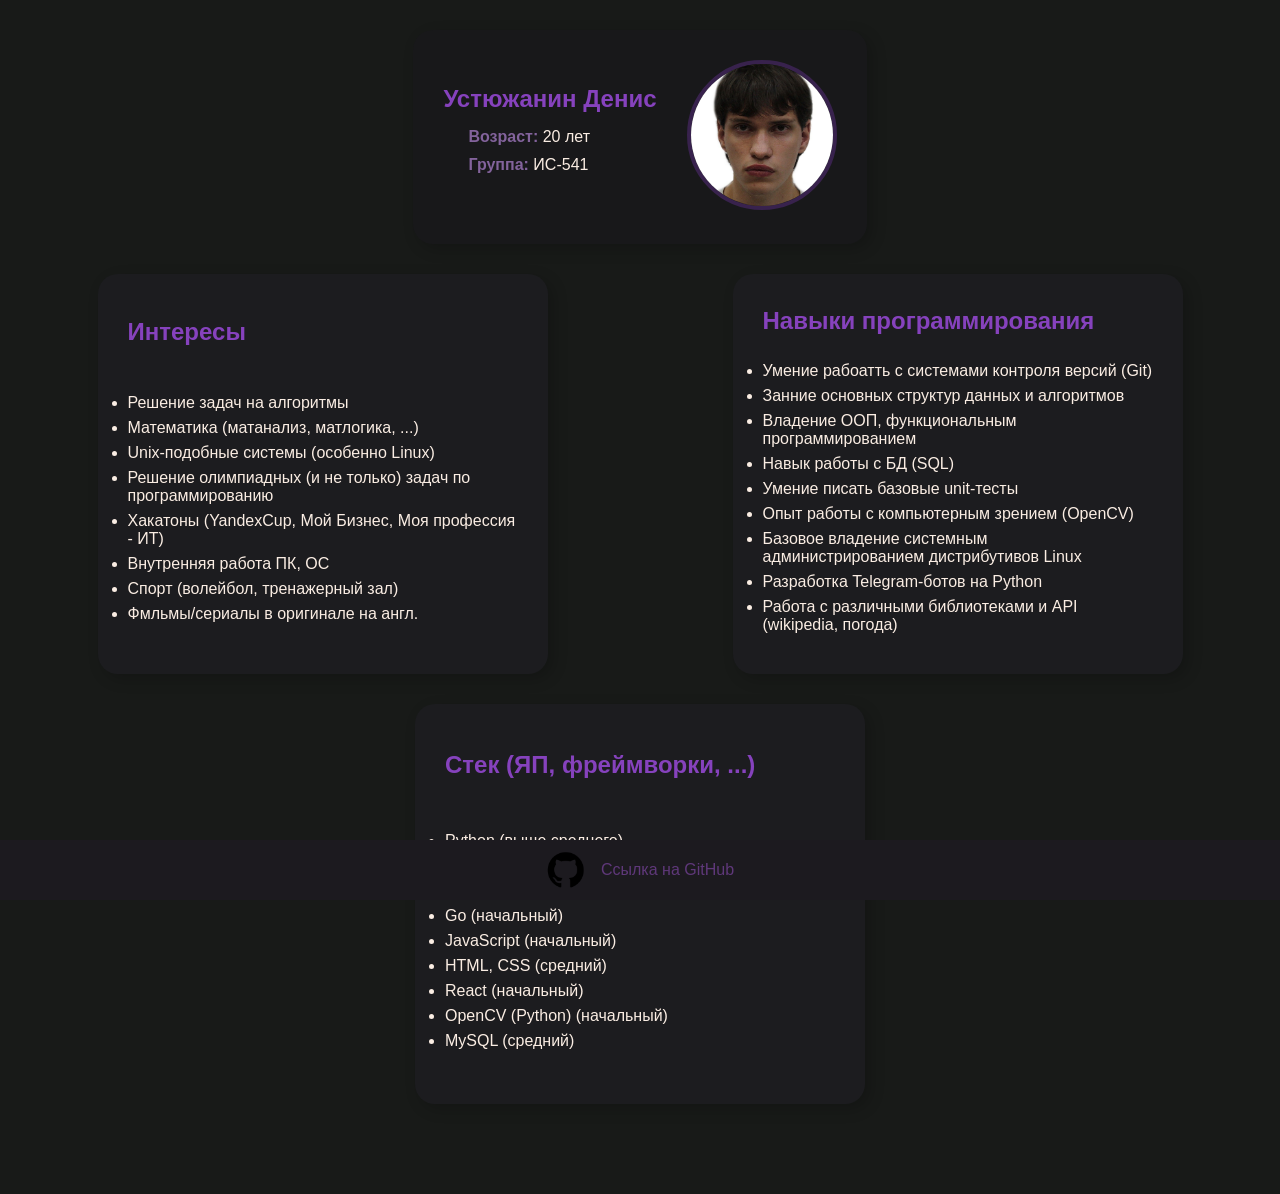
<file: lab1/index.html>
<!DOCTYPE html>
<html lang="ru">
    <head>
        <meta charset="UTF-8">
        <meta name="viewport" content="width=device-width, initial-scale=1.0">
        <link rel="icon" type="image/png" href="logo.png">
        <link rel="stylesheet" href="styles.css">
        <title>Lab1</title>
    </head>
    <body>
        <main class="container">

            <section class="profile-card">
                <div class="profile-info">
                    <h1>Устюжанин Денис</h1>
                    <div class="info-text">
                        <p><strong>Возраст:</strong> 20 лет</p>
                        <p><strong>Группа:</strong> ИС-541</p>
                    </div>
                </div>
                <div class="profile-photo">
                    <img src="photo.jpg" alt="student's photo" width="150" height="150">
                </div>
            </section>

            <section class="about-section">
                <div class="about-item">
                    <h2>Интересы</h2>
                    <ul>
                        <li>Решение задач на алгоритмы</li>
                        <li>Математика (матанализ, матлогика, ...)</li>
                        <li>Unix-подобные системы (особенно Linux)</li>
                        <li>Решение олимпиадных (и не только) задач по программированию</li>
                        <li>Хакатоны (YandexCup, Мой Бизнес, Моя профессия - ИТ)</li>
                        <li>Внутренняя работа ПК, ОС</li>
                        <li>Спорт (волейбол, тренажерный зал)</li>
                        <li>Фмльмы/сериалы в оригинале на англ.</li>
                    </ul>
                </div>
                <div class="about-item">
                    <h2>Навыки программирования</h2>
                    <ul>
                        <li>Умение рабоатть с системами контроля версий (Git)</li>
                        <li>Занние основных структур данных и алгоритмов</li>
                        <li>Владение ООП, функциональным программированием</li>
                        <li>Навык работы с БД (SQL)</li>
                        <li>Умение писать базовые unit-тесты</li>
                        <li>Опыт работы с компьютерным зрением (OpenCV)</li>
                        <li>Базовое владение системным администрированием дистрибутивов Linux</li>
                        <li>Разработка Telegram-ботов на Python</li>
                        <li>Работа с различными библиотеками и API (wikipedia, погода)</li>
                    </ul>
                </div>
                <div class="about-item">
                    <h2>Стек (ЯП, фреймворки, ...)</h2>
                    <ul>
                        <li>Python (выше среднего)</li>
                        <li>C (средний)</li>
                        <li>C++ (средний)</li>
                        <li>Go (начальный)</li>
                        <li>JavaScript (начальный)</li>
                        <li>HTML, CSS (средний)</li>
                        <li>React (начальный)</li>
                        <li>OpenCV (Python) (начальный)</li>
                        <li>MySQL (средний)</li>
                    </ul>
                </div>
            </section>

        </main>
        
         <footer class="footer">
            <div class="footer-container">
                <div class="site-logo">
                    <img src="logo.png" alt="site logo" width="40" height="40">
                </div>
                <a href="https://github.com/Kuso0taku" target="_blank" rel="noopener noreferrer">
                    Ссылка на GitHub
                </a>
            </div>
         </footer>
    </body>
</html>
</file>
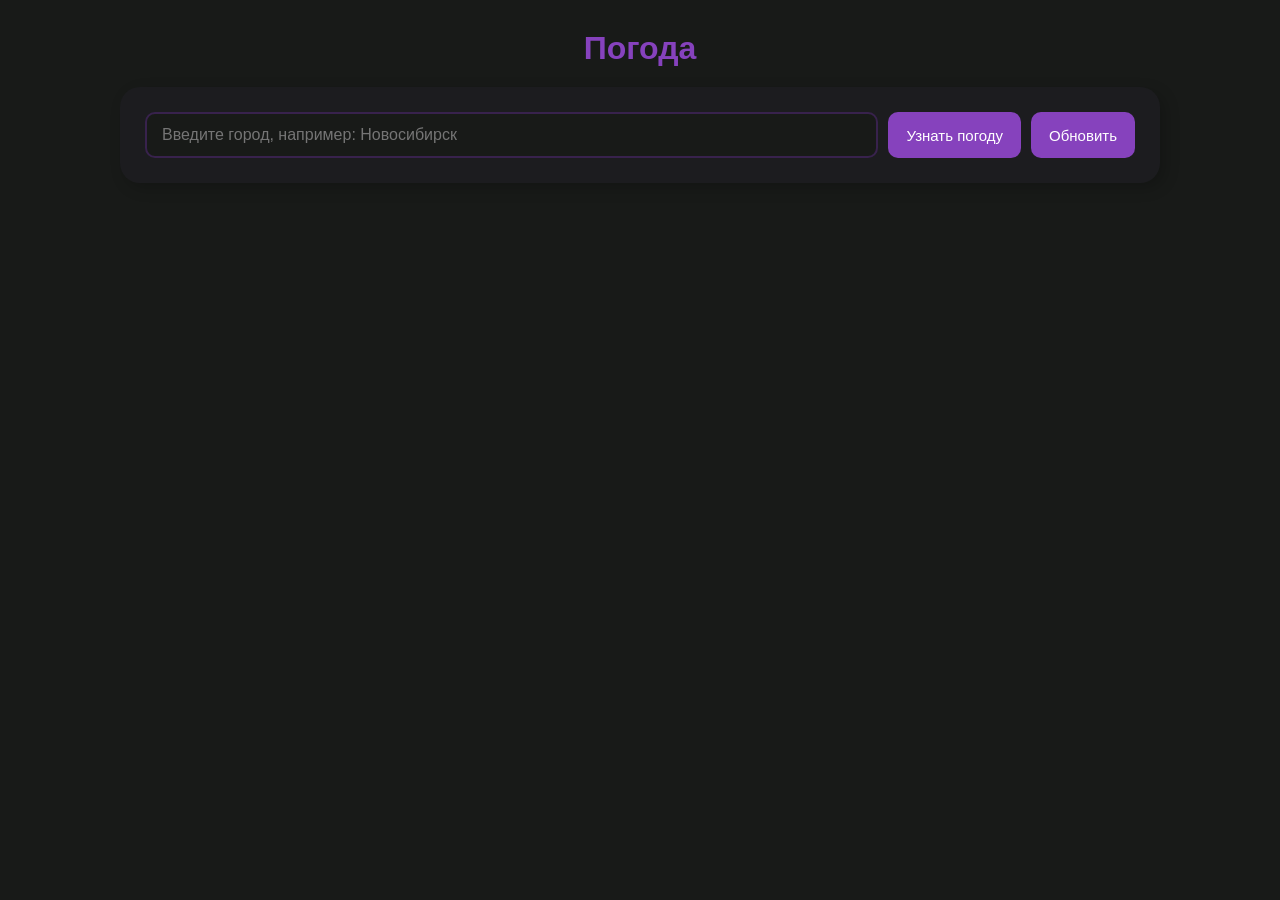
<file: lab2/index.html>
<!DOCTYPE html>
<html lang="ru">
    <head>
        <meta charset="UTF-8">
        <meta name="viewport" content="width=device-width, initial-scale=1.0">
        <link rel="icon" type="image/png" href="https://openweathermap.org/img/wn/01d.png">
        <link rel="icon" type="image/png" href="https://openweathermap.org/img/wn/04d.png">
        <link rel="stylesheet" href="styles.css">
        <link rel="icon" href="https://openweathermap.org/img/wn/03d.png">
        <title>Weather</title>
    </head>
    <body>
        <main class="container">

            <h1 class="page-title">
                Погода
            </h1>

            <section class="card search-card">
                <input type="text" id="cityInput" placeholder="Введите город, например: Новосибирск">
                <button id="getBtn">Узнать погоду</button>
                <button id="updateBtn">Обновить</button>
            </section>

            <section class="card" id="historyCard">
                <h2>История городов</h2>
                <div id="history"></div>
            </section>

            <section class="card hidden" id="weatherCard">
                <div id="loader" class="loader hidden"></div>
                <div id="weatherInfo"></div>
            </section>

            <section class="card hidden" id="forecastCard">
                <h2>Прогноз на 5 дней</h2>
                <div id="forecast"></div>
            </section>

        </main>

        <script src="app.js"></script>
    </body>
</html>
</file>
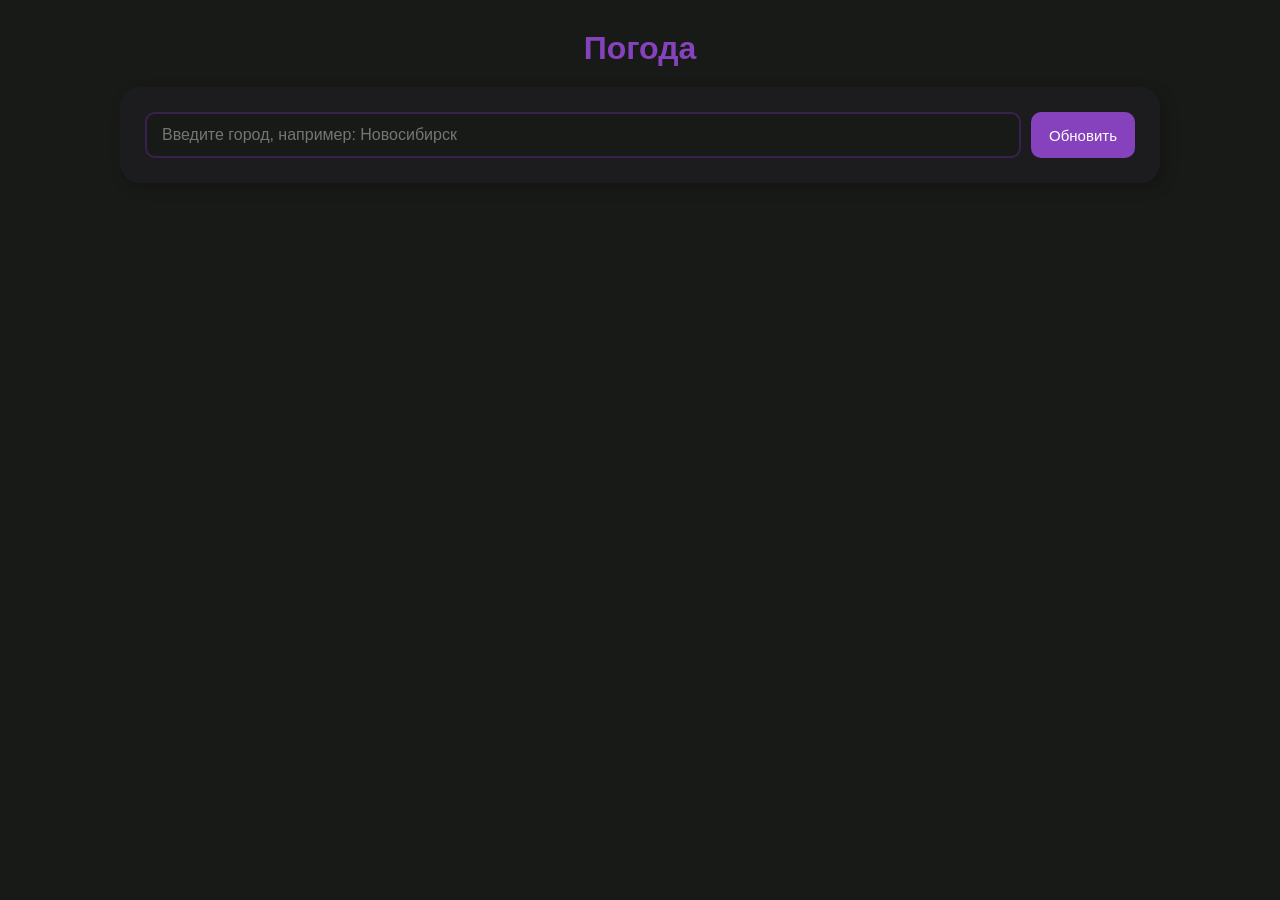
<file: lab3/index.html>
<!DOCTYPE html>
<html lang="ru">
    <head>
        <meta charset="UTF-8">
        <meta name="viewport" content="width=device-width, initial-scale=1.0">
        <link rel="icon" type="image/png" href="https://openweathermap.org/img/wn/01d.png">
        <link rel="icon" type="image/png" href="https://openweathermap.org/img/wn/04d.png">
        <link rel="stylesheet" href="styles.css">
        <link rel="icon" href="https://openweathermap.org/img/wn/03d.png">
        <title>Weather</title>
    </head>
    <body>
        <main class="container">

            <h1 class="page-title">
                Погода
            </h1>

            <section class="card search-card">
                <input type="text" id="cityInput" placeholder="Введите город, например: Новосибирск">
                <button id="updateBtn">Обновить</button>
            </section>

            <section class="card" id="historyCard">
                <h2>История городов</h2>
                <div id="history"></div>
            </section>

            <section class="card hidden" id="weatherCard">
                <div id="loader" class="loader hidden"></div>
                <div id="weatherInfo"></div>
            </section>

            <section class="card hidden" id="forecastCard">
                <h2>Прогноз на 5 дней</h2>
                <div id="forecast"></div>
            </section>

            <section class="card message-card hidden" id="messageCard" data-kind="info">
                <h2 id="messageTitle"></h2>
                <p id="messageText"></p>
                <div class="code">Код ошибки: <span id="messageCode"></span></div>
                <button id="messageBtn" class="hidden">Повторить</button>
            </section>

        </main>

        <script src="utils.js"></script>
        <script src="storage.js"></script>
        <script src="api.js"></script>
        <script src="ui.js"></script>
        <script src="main.js"></script>
    </body>
</html>
</file>
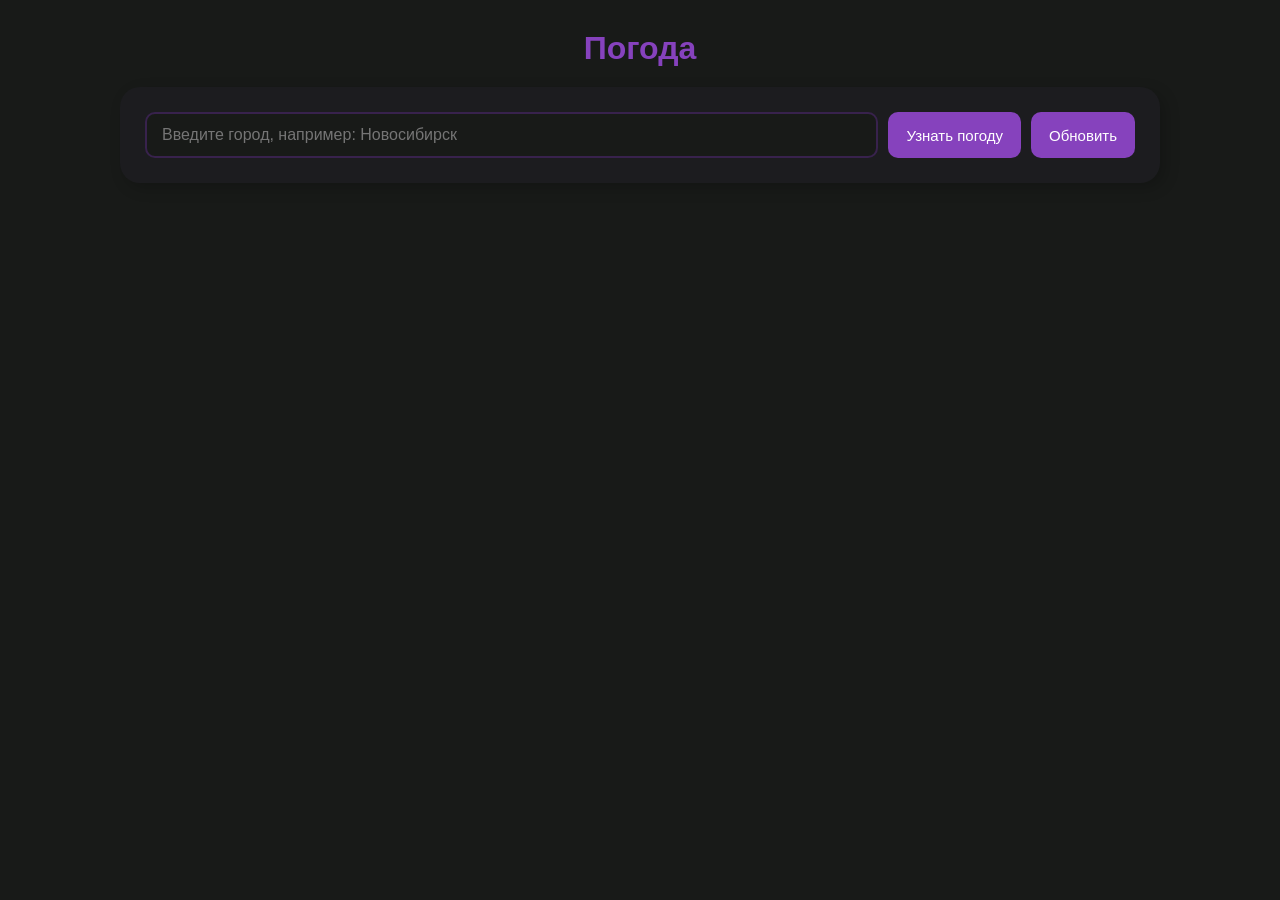
<file: lab3/weather/index.html>
<!DOCTYPE html>
<html lang="ru">
    <head>
        <meta charset="UTF-8">
        <meta name="viewport" content="width=device-width, initial-scale=1.0">
        <link rel="icon" type="image/png" href="https://openweathermap.org/img/wn/01d.png">
        <link rel="icon" type="image/png" href="https://openweathermap.org/img/wn/04d.png">
        <link rel="stylesheet" href="styles.css">
        <link rel="icon" href="https://openweathermap.org/img/wn/03d.png">
        <title>Weather</title>
    </head>
    <body>
        <main class="container">

            <h1 class="page-title">
                Погода
            </h1>

            <section class="card search-card">
                <input type="text" id="cityInput" placeholder="Введите город, например: Новосибирск">
                <button id="getBtn">Узнать погоду</button>
                <button id="updateBtn">Обновить</button>
            </section>

            <section class="card" id="historyCard">
                <h2>История городов</h2>
                <div id="history"></div>
            </section>

            <section class="card hidden" id="weatherCard">
                <div id="loader" class="loader hidden"></div>
                <div id="weatherInfo"></div>
            </section>

            <section class="card hidden" id="forecastCard">
                <h2>Прогноз на 5 дней</h2>
                <div id="forecast"></div>
            </section>

            <section class="card message-card hidden" id="messageCard" data-kind="info">
                <h2 id="messageTitle"></h2>
                <p id="messageText"></p>
                <div class="code">Код ошибки: <span id="messageCode"></span></div>
                <button id="messageBtn" class="hidden">Повторить</button>
            </section>

        </main>

        <script type="module" src="main.js"></script>
    </body>
</html>
</file>
<file: lab1/styles.css>
* {
    margin: 0;
    padding: 0;
    box-sizing: border-box;
}

body {
    min-height: 100vh;
    font-family: Arial, Helvetica, sans-serif;
    background: #181a18;
    color: #faede3;
    display: flex;
    flex-direction: column;
    align-items: center;
    justify-content: center
}

.container {
    flex: 1;
    margin: 30px auto;
    padding: 0 20px;
    width: 100%;
    display: flex;
    flex-direction: column;
    align-items: center;
}

.profile-card {
    background: #18181A;
    border-radius: 20px;
    padding: 30px;
    box-shadow: 5px 5px 15px rgba(0, 0, 0, 0.2);
    display: flex;
    flex-direction: row;
    align-items: center;
    gap: 30px;
    margin-bottom: 30px;
    flex-wrap: wrap;
    max-width: 550px;
}

.info-text {
    margin: 15px;
}
.info-text p {
    margin: 10px;
}

.profile-photo img {
    border-radius: 50%;
    object-fit: cover;
    border: 4px solid #38224D;
}

h1, h2 {
    color: #8642BD;
}

strong {
    color: #83639C;
}

.about-section {
    display: flex;
    flex-direction: row;
    align-items: center;
    flex-wrap: wrap;
    gap: 30px;
}

.about-item {
    background: #1C1C1F;
    border-radius: 20px;
    padding: 30px;
    box-shadow: 5px 5px 15px rgba(0, 0, 0, 0.2);
    display: flex;
    flex-direction: row;
    align-items: center;
    gap: 20px;
    margin-bottom: 30px;
    flex-wrap: wrap;
    max-width: 450px;
    min-height: 400px;
    margin: auto;
}

.about-item li {
    padding-bottom: 7px;
}

.footer {
    background: #1C1A1F;
    width: 100%;
    padding: 10px 20px;
    position: sticky;          
    bottom: 0;                 
    display: flex;             
    justify-content: center;   
    align-items: center;
}

.footer a {
    color: #5F387A;
    text-decoration: none;
}

.footer a:hover {
    color: #89729A;
    text-decoration: underline;
}

.footer-container {
    display: flex;
    flex-direction: row;
    align-items: center;
}

.site-logo {
    margin-right: 15px;
}

.site-logo img {
    display: block;
}

@media (max-width: 720px) {
    section {
        flex-direction: column;
    }
}
</file>
<file: lab2/styles.css>
* {
    margin: 0;
    padding: 0;
    box-sizing: border-box;
}

body {
    min-height: 100vh;
    font-family: Arial, Helvetica, sans-serif;
    background: #181a18;
    color: #faede3;
    display: flex;
    flex-direction: column;
    align-items: center;
}

.container {
    max-width: 1080px;
    width: 100%;
    padding: 30px 20px;
    display: flex;
    flex-direction: column;
    align-items: center;
    gap: 20px;
}

.page-title {
    color: #8642BD;
    font-size: 32px;
    display: flex;
    align-items: center;
    gap: 10px;
}

.card {
    background: #1C1C1F;
    border-radius: 20px;
    padding: 25px;
    width: 100%;
    box-shadow: 5px 5px 15px rgba(0, 0, 0, 0.2);
}

.card h2 {
    color: #8642BD;
    margin-bottom: 15px;
}

.search-card {
    display: flex;
    gap: 10px;
    flex-wrap: wrap;
}

.search-card input {
    flex: 1;
    min-width: 200px;
    padding: 12px 15px;
    border-radius: 10px;
    border: 2px solid #38224D;
    background: #181a18;
    color: #faede3;
    font-size: 16px;
    outline: none;
}

.search-card input:focus {
    border-color: #8642BD;
}

.search-card button {
    padding: 12px 18px;
    border: none;
    border-radius: 10px;
    background: #8642BD;
    color: #fff;
    font-size: 15px;
    cursor: pointer;
}

.search-card button:hover {
    background: #a964d6;
}

.weather-main {
    display: flex;
    flex-direction: column;
    align-items: center;
    gap: 10px;
    margin-bottom: 15px;
}

.icon-line {
    display: flex;
    align-items: center;
    justify-content: center;
    gap: 15px;
}

.icon-line img {
    width: 108px;
    height: 108px;
}

.city-block {
    display: flex;
    flex-direction: column;
    gap: 4px;
    text-align: center;
}

.weather-main .city-name {
    font-size: 20px;
    font-weight: bold;
}

.weather-main .desc {
    font-size: 16px;
    color: #9a9aa0;
}

.weather-main .temp {
    font-size: 85px;
    color: #a964d6;
    font-weight: bold;
}

.weather-details {
    display: flex;
    flex-wrap: wrap;
    gap: 10px;
}

.weather-details .detail {
    background: #181a18;
    border-radius: 12px;
    padding: 24px 18px;
    flex: 1;
    min-width: 120px;
    text-align: center;
}

.weather-details .detail b {
    display: block;
    color: #83639C;
    font-size: 12px;
    text-transform: uppercase;
    margin-bottom: 5px;
}

.weather-details .detail span {
    font-size: 16px;
}

.last-updated {
    margin-top: 15px;
    font-size: 13px;
    color: #9a9aa0;
}

.loader {
    width: 50px;
    height: 50px;
    margin: 30px auto;
    border: 5px solid #38224D;
    border-top-color: #8642BD;
    border-radius: 50%;
    animation: spin 1s linear infinite;
}

@keyframes spin {
    to { transform: rotate(360deg); }
}

.error {
    color: #ff8080;
}

#history button {
    background: #181a18;
    color: #faede3;
    border: 2px solid #38224D;
    border-radius: 10px;
    padding: 8px 14px;
    margin: 0 8px 8px 0;
    cursor: pointer;
}

#history button:hover {
    border-color: #8642BD;
}

#history .empty {
    color: #9a9aa0;
    font-size: 14px;
}

#forecast {
    display: flex;
    flex-wrap: nowrap;
    gap: 10px;
}

.forecast-day {
    background: #181a18;
    border-radius: 12px;
    padding: 15px;
    flex: 1 1 130px;
    min-width: 0;
    overflow: hidden;
    text-align: center;
}

.forecast-day .day {
    font-size: 13px;
    color: #83639C;
    margin-bottom: 5px;
}

.forecast-day img {
    width: 45px;
    height: 45px;
}

.forecast-day .temp {
    font-weight: bold;
    color: #a964d6;
    font-size: 18px;
}

.forecast-day .desc {
    font-size: 14px;
    color: #9a9aa0;
    text-align: center;
    overflow-wrap: break-word;
}

.hidden {
    display: none;
}

@media (max-width: 720px) {
    .search-card {
        flex-direction: column;
    }

    .weather-main {
        flex-direction: row;
        align-items: center;
        justify-content: space-between;
        gap: 8px;
    }

    .icon-line {
        order: 1;
    }

    .weather-main .temp {
        order: 2;
        font-size: 34px;
    }

    .icon-line img {
        width: 56px;
        height: 56px;
    }

    .forecast-day {
        padding: 10px;
    }
}
</file>
<file: lab3/styles.css>
* {
    margin: 0;
    padding: 0;
    box-sizing: border-box;
}

body {
    min-height: 100vh;
    font-family: Arial, Helvetica, sans-serif;
    background: #181a18;
    color: #faede3;
    display: flex;
    flex-direction: column;
    align-items: center;
}

.container {
    max-width: 1080px;
    width: 100%;
    padding: 30px 20px;
    display: flex;
    flex-direction: column;
    align-items: center;
    gap: 20px;
}

.page-title {
    color: #8642BD;
    font-size: 32px;
    display: flex;
    align-items: center;
    gap: 10px;
}

.card {
    background: #1C1C1F;
    border-radius: 20px;
    padding: 25px;
    width: 100%;
    box-shadow: 5px 5px 15px rgba(0, 0, 0, 0.2);
}

.card h2 {
    color: #8642BD;
    margin-bottom: 15px;
}

.search-card {
    display: flex;
    gap: 10px;
    flex-wrap: wrap;
}

.search-card input {
    flex: 1;
    min-width: 200px;
    padding: 12px 15px;
    border-radius: 10px;
    border: 2px solid #38224D;
    background: #181a18;
    color: #faede3;
    font-size: 16px;
    outline: none;
}

.search-card input:focus {
    border-color: #8642BD;
}

.search-card button,
.message-card button {
    padding: 12px 18px;
    border: none;
    border-radius: 10px;
    background: #8642BD;
    color: #fff;
    font-size: 15px;
    cursor: pointer;
}

.search-card button:hover,
.message-card button:hover {
    background: #a964d6;
}

.weather-main {
    display: flex;
    flex-direction: column;
    align-items: center;
    gap: 10px;
    margin-bottom: 15px;
}

.icon-line {
    display: flex;
    align-items: center;
    justify-content: center;
    gap: 15px;
}

.icon-line img {
    width: 108px;
    height: 108px;
}

.city-block {
    display: flex;
    flex-direction: column;
    gap: 4px;
    text-align: center;
}

.weather-main .city-name {
    font-size: 20px;
    font-weight: bold;
}

.weather-main .desc {
    font-size: 16px;
    color: #9a9aa0;
}

.weather-main .temp {
    font-size: 85px;
    color: #a964d6;
    font-weight: bold;
}

.weather-details {
    display: flex;
    flex-wrap: wrap;
    gap: 10px;
}

.weather-details .detail {
    background: #181a18;
    border-radius: 12px;
    padding: 24px 18px;
    flex: 1;
    min-width: 120px;
    text-align: center;
}

.weather-details .detail b {
    display: block;
    color: #83639C;
    font-size: 12px;
    text-transform: uppercase;
    margin-bottom: 5px;
}

.weather-details .detail span {
    font-size: 16px;
}

.last-updated {
    margin-top: 15px;
    font-size: 13px;
    color: #9a9aa0;
}

.loader {
    width: 50px;
    height: 50px;
    margin: 30px auto;
    border: 5px solid #38224D;
    border-top-color: #8642BD;
    border-radius: 50%;
    animation: spin 1s linear infinite;
}

@keyframes spin {
    to { transform: rotate(360deg); }
}

.message-card p {
    color: #9a9aa0;
    font-size: 15px;
}

.message-card .code {
    margin-top: 10px;
    font-size: 14px;
    color: #9a9aa0;
}

.message-card .code span {
    color: #faede3;
    font-weight: bold;
}

.message-card button {
    margin-top: 15px;
}

.message-card[data-kind="error"] h2 {
    color: #ff8080;
}

.message-card[data-kind="info"] h2 {
    color: #8642BD;
}

#history button {
    background: #181a18;
    color: #faede3;
    border: 2px solid #38224D;
    border-radius: 10px;
    padding: 8px 14px;
    margin: 0 8px 8px 0;
    cursor: pointer;
}

#history button:hover {
    border-color: #8642BD;
}

#history .empty {
    color: #9a9aa0;
    font-size: 14px;
}

#forecast {
    display: flex;
    flex-wrap: nowrap;
    gap: 10px;
}

.forecast-day {
    background: #181a18;
    border-radius: 12px;
    padding: 15px;
    flex: 1 1 130px;
    min-width: 0;
    overflow: hidden;
    text-align: center;
}

.forecast-day .day {
    font-size: 13px;
    color: #83639C;
    margin-bottom: 5px;
}

.forecast-day img {
    width: 45px;
    height: 45px;
}

.forecast-day .temp {
    font-weight: bold;
    color: #a964d6;
    font-size: 18px;
}

.forecast-day .desc {
    font-size: 14px;
    color: #9a9aa0;
    text-align: center;
    overflow-wrap: break-word;
}

.hidden {
    display: none;
}

@media (max-width: 720px) {
    .search-card {
        flex-direction: column;
    }

    .weather-main {
        flex-direction: row;
        align-items: center;
        justify-content: space-between;
        gap: 8px;
    }

    .icon-line {
        order: 1;
    }

    .weather-main .temp {
        order: 2;
        font-size: 34px;
    }

    .icon-line img {
        width: 56px;
        height: 56px;
    }

    .forecast-day {
        padding: 10px;
    }
}
</file>
<file: lab3/weather/styles.css>
* {
    margin: 0;
    padding: 0;
    box-sizing: border-box;
}

body {
    min-height: 100vh;
    font-family: Arial, Helvetica, sans-serif;
    background: #181a18;
    color: #faede3;
    display: flex;
    flex-direction: column;
    align-items: center;
}

.container {
    max-width: 1080px;
    width: 100%;
    padding: 30px 20px;
    display: flex;
    flex-direction: column;
    align-items: center;
    gap: 20px;
}

.page-title {
    color: #8642BD;
    font-size: 32px;
    display: flex;
    align-items: center;
    gap: 10px;
}

.card {
    background: #1C1C1F;
    border-radius: 20px;
    padding: 25px;
    width: 100%;
    box-shadow: 5px 5px 15px rgba(0, 0, 0, 0.2);
}

.card h2 {
    color: #8642BD;
    margin-bottom: 15px;
}

.search-card {
    display: flex;
    gap: 10px;
    flex-wrap: wrap;
}

.search-card input {
    flex: 1;
    min-width: 200px;
    padding: 12px 15px;
    border-radius: 10px;
    border: 2px solid #38224D;
    background: #181a18;
    color: #faede3;
    font-size: 16px;
    outline: none;
}

.search-card input:focus {
    border-color: #8642BD;
}

.search-card button,
.message-card button {
    padding: 12px 18px;
    border: none;
    border-radius: 10px;
    background: #8642BD;
    color: #fff;
    font-size: 15px;
    cursor: pointer;
}

.search-card button:hover,
.message-card button:hover {
    background: #a964d6;
}

.weather-main {
    display: flex;
    flex-direction: column;
    align-items: center;
    gap: 10px;
    margin-bottom: 15px;
}

.icon-line {
    display: flex;
    align-items: center;
    justify-content: center;
    gap: 15px;
}

.icon-line img {
    width: 108px;
    height: 108px;
}

.city-block {
    display: flex;
    flex-direction: column;
    gap: 4px;
    text-align: center;
}

.weather-main .city-name {
    font-size: 20px;
    font-weight: bold;
}

.weather-main .desc {
    font-size: 16px;
    color: #9a9aa0;
}

.weather-main .temp {
    font-size: 85px;
    color: #a964d6;
    font-weight: bold;
}

.weather-details {
    display: flex;
    flex-wrap: wrap;
    gap: 10px;
}

.weather-details .detail {
    background: #181a18;
    border-radius: 12px;
    padding: 24px 18px;
    flex: 1;
    min-width: 120px;
    text-align: center;
}

.weather-details .detail b {
    display: block;
    color: #83639C;
    font-size: 12px;
    text-transform: uppercase;
    margin-bottom: 5px;
}

.weather-details .detail span {
    font-size: 16px;
}

.last-updated {
    margin-top: 15px;
    font-size: 13px;
    color: #9a9aa0;
}

.loader {
    width: 50px;
    height: 50px;
    margin: 30px auto;
    border: 5px solid #38224D;
    border-top-color: #8642BD;
    border-radius: 50%;
    animation: spin 1s linear infinite;
}

@keyframes spin {
    to { transform: rotate(360deg); }
}

.message-card p {
    color: #9a9aa0;
    font-size: 15px;
}

.message-card .code {
    margin-top: 10px;
    font-size: 14px;
    color: #9a9aa0;
}

.message-card .code span {
    color: #faede3;
    font-weight: bold;
}

.message-card button {
    margin-top: 15px;
}

.message-card[data-kind="error"] h2 {
    color: #ff8080;
}

.message-card[data-kind="info"] h2 {
    color: #8642BD;
}

#history button {
    background: #181a18;
    color: #faede3;
    border: 2px solid #38224D;
    border-radius: 10px;
    padding: 8px 14px;
    margin: 0 8px 8px 0;
    cursor: pointer;
}

#history button:hover {
    border-color: #8642BD;
}

#history .empty {
    color: #9a9aa0;
    font-size: 14px;
}

#forecast {
    display: flex;
    flex-wrap: nowrap;
    gap: 10px;
}

.forecast-day {
    background: #181a18;
    border-radius: 12px;
    padding: 15px;
    flex: 1 1 130px;
    min-width: 0;
    overflow: hidden;
    text-align: center;
}

.forecast-day .day {
    font-size: 13px;
    color: #83639C;
    margin-bottom: 5px;
}

.forecast-day img {
    width: 45px;
    height: 45px;
}

.forecast-day .temp {
    font-weight: bold;
    color: #a964d6;
    font-size: 18px;
}

.forecast-day .desc {
    font-size: 14px;
    color: #9a9aa0;
    text-align: center;
    overflow-wrap: break-word;
}

.hidden {
    display: none;
}

@media (max-width: 720px) {
    .search-card {
        flex-direction: column;
    }

    .weather-main {
        flex-direction: row;
        align-items: center;
        justify-content: space-between;
        gap: 8px;
    }

    .icon-line {
        order: 1;
    }

    .weather-main .temp {
        order: 2;
        font-size: 34px;
    }

    .icon-line img {
        width: 56px;
        height: 56px;
    }

    .forecast-day {
        padding: 10px;
    }
}
</file>
